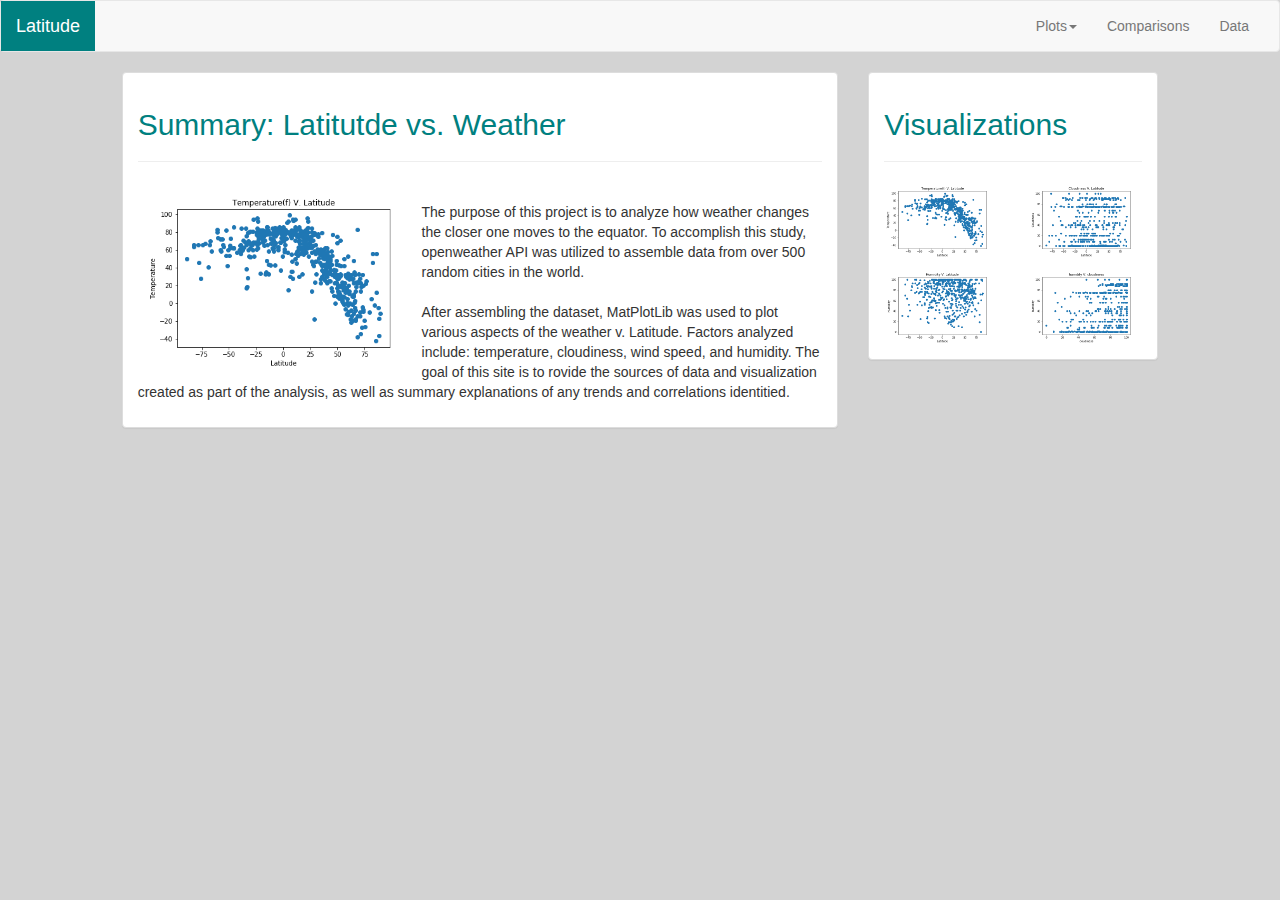
<file: index.html>
<!DOCTYPE html>
<html lang="en">
<head>
  <meta charset="UTF-8">
    <title> Open Weather API - Dashboard</title>
    <link rel="stylesheet" href="https://maxcdn.bootstrapcdn.com/bootstrap/3.3.6/css/bootstrap.min.css">
    <link rel="stylesheet" type="text/css" href="weatherpy.css ">
    <script src="https://code.jquery.com/jquery-3.3.1.slim.min.js" integrity="sha384-q8i/X+965DzO0rT7abK41JStQIAqVgRVzpbzo5smXKp4YfRvH+8abtTE1Pi6jizo" crossorigin="anonymous"></script>
    <script src="https://cdnjs.cloudflare.com/ajax/libs/popper.js/1.14.3/umd/popper.min.js" integrity="sha384-ZMP7rVo3mIykV+2+9J3UJ46jBk0WLaUAdn689aCwoqbBJiSnjAK/l8WvCWPIPm49" crossorigin="anonymous"></script>
    <script src="https://stackpath.bootstrapcdn.com/bootstrap/4.1.1/js/bootstrap.min.js" integrity="sha384-smHYKdLADwkXOn1EmN1qk/HfnUcbVRZyYmZ4qpPea6sjB/pTJ0euyQp0Mk8ck+5T" crossorigin="anonymous"></script>
</head>
<body class="background">
  <nav class="navbar navbar-default">
    <div class="container-fluid">
      <div class="navbar-header">
        <a class="navbar-brand" href="index.html" style="color:white; background-color:teal;">
          <span>Latitude</span>
        </a>
      </div>
      <div class = "collapse navbar-collapse" id="bs-example-navbar-collapse-1">
        <ul class="nav navbar-nav navbar-right">
          <li class="dropdown">
            <a href="#" class="dropdown-toggle" data-toggle="dropdown" role="button" aria-haspopup="true" aria-expanded="false">Plots<span class="caret"></span>
              <ul class="dropdown-menu">
                <li><a href="temperature.html">Temperature</a></li>
                <li><a href="humidity.html">Humidity</a></li>
                <li><a href="cloud.html">Cloud Cover</a></li>
                <li><a href="wind.html">Wind Speed</a></li>
              </ul>
          </li>
          <li><a href="Comparisons.html">Comparisons</a></li>
          <li><a href="data.html">Data</a></li>
        </ul>
      </div>
    </div>
  </nav>
    <div class="container-fluid">
      <div class="row">
        <div class="col-md-1"> </div>
        <div class ="col-md-7">
          <div class="panel panel-default">
            <div class="panel-body">
              <h2 id="summary"> Summary: Latitutde vs. Weather</h2>
              <hr>
              <img class="img-responsive" src="Temp_v_Latitude.png" style="width:40%; float:left; margin:5px;" alt="Temp V. Latitude">
              <p>
                <br>
                The purpose of this project is to analyze how weather changes the closer one moves to the equator. To accomplish this study,
                openweather API was utilized to assemble data from over 500 random cities in the world.
                <br>
                <br>
                After assembling the dataset, MatPlotLib was used to plot various aspects of the weather v. Latitude. Factors analyzed include:
                temperature, cloudiness, wind speed, and humidity. The goal of this site is to rovide the sources of data and visualization created
                as part of the analysis, as well as summary explanations of any trends and correlations identitied.
              </p>
            </div>
          </div>
      </div>
    <div class="col-md-3">
      <div class="panel panel-default">
        <div class="panel-body">
          <h2 id="vizes">Visualizations</h2>
          <hr>
          <div class="row" style="padding-bottom:10px">
            <div class="col-lg-6 col-md-6 col-sm-6 col-xs-6"><a href="temperature.html"><img class="img img-responsive" src="Temp_v_Latitude.png";style="width:100%" alt="Temp V. Latitude"> </div>
            <div class="col-lg-6 col-md-6 col-sm-6 col-xs-6"><a href="cloud.html"><img class="img img-responsive" src="Cloudiness_v_Latitude.png";style="width:100%" alt="Temp V. Latitude"> </div>
            </div>
          <div class=row>
            <div class="col-lg-6 col-md-6 col-sm-6 col-xs-6"><a href="humidity.html"><img class="img img-responsive" src="Humidity_v_Latitude.png";style="width:100%" alt="Temp V. Latitude"> </div>
            <div class="col-lg-6 col-md-6 col-sm-6 col-xs-6"><a href="wind.html"><img class="img img-responsive" src="Wind_v_Latitude.png";style="width:100%" alt="Temp V. Latitude"> </div>
        </div>
      </div>
    </div>
  </body>
</html>
</file>
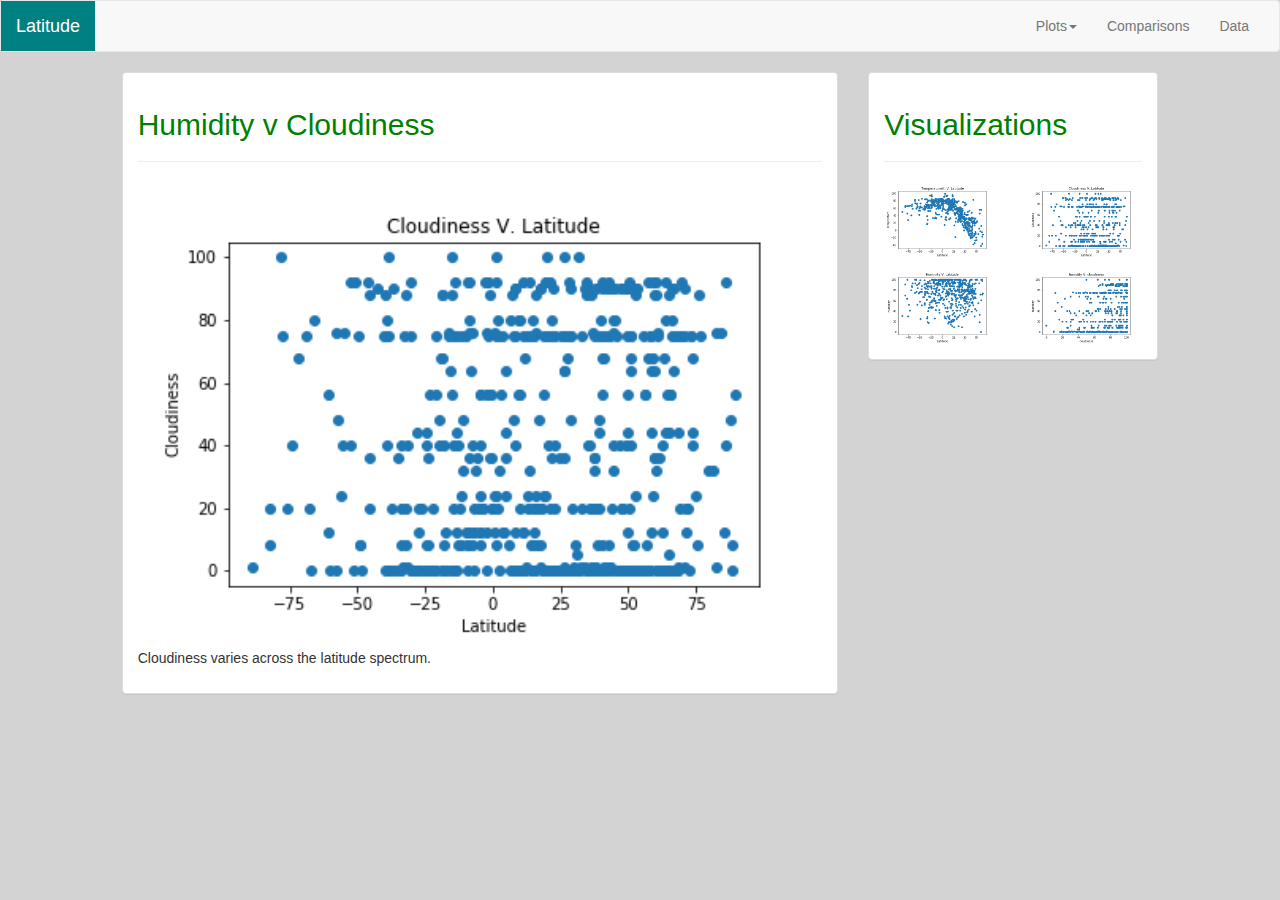
<file: cloud.html>
<!DOCTYPE html>
<html lang="en">
<head>
  <meta charset="UTF-8">
    <title> Open Weather API - Dashboard</title>
    <link rel="stylesheet" href="https://maxcdn.bootstrapcdn.com/bootstrap/3.3.6/css/bootstrap.min.css">
    <link rel="stylesheet" type="text/css" href="weatherpy.css ">
    <script src="https://code.jquery.com/jquery-3.3.1.slim.min.js" integrity="sha384-q8i/X+965DzO0rT7abK41JStQIAqVgRVzpbzo5smXKp4YfRvH+8abtTE1Pi6jizo" crossorigin="anonymous"></script>
    <script src="https://cdnjs.cloudflare.com/ajax/libs/popper.js/1.14.3/umd/popper.min.js" integrity="sha384-ZMP7rVo3mIykV+2+9J3UJ46jBk0WLaUAdn689aCwoqbBJiSnjAK/l8WvCWPIPm49" crossorigin="anonymous"></script>
    <script src="https://stackpath.bootstrapcdn.com/bootstrap/4.1.1/js/bootstrap.min.js" integrity="sha384-smHYKdLADwkXOn1EmN1qk/HfnUcbVRZyYmZ4qpPea6sjB/pTJ0euyQp0Mk8ck+5T" crossorigin="anonymous"></script>
</head>
<body class="background">
  <nav class="navbar navbar-default">
    <div class="container-fluid">
      <div class="navbar-header">
        <a class="navbar-brand" href="index.html" style="color:white; background-color:teal;">
          <span>Latitude</span>
        </a>
      </div>
      <div class = "collapse navbar-collapse" id="bs-example-navbar-collapse-1">
        <ul class="nav navbar-nav navbar-right">
          <li class="dropdown">
            <a href="#" class="dropdown-toggle" data-toggle="dropdown" role="button" aria-haspopup="true" aria-expanded="false">Plots<span class="caret"></span>
              <ul class="dropdown-menu">
                <li><a href="temperature.html">Temperature</a></li>
                <li><a href="humidity.html">Humidity</a></li>
                <li><a href="cloud.html">Cloud Cover</a></li>
                <li><a href="wind.html">Wind Speed</a></li>
              </ul>
          </li>
          <li><a href="Comparisons.html">Comparisons</a></li>
          <li><a href="data.html">Data</a></li>
        </ul>
      </div>
    </div>
  </nav>
    <div class="container-fluid">
      <div class="row">
        <div class="col-md-1"> </div>
        <div class ="col-md-7">
          <div class="panel panel-default">
            <div class="panel-body">
              <h2 id="cloud"> Humidity v Cloudiness</h2>
              <hr>
              <img class="img-responsive" src="Cloudiness_v_Latitude.png" style="width:100%; float:left; margin:5px;" alt="Temp V. Latitude">
              <p>
                <br>
                Cloudiness varies across the latitude spectrum.
                <br>
                </p>
            </div>
          </div>
      </div>
    <div class="col-md-3">
      <div class="panel panel-default">
        <div class="panel-body">
          <h2 id="cloud">Visualizations</h2>
          <hr>
          <div class="row" style="padding-bottom:10px">
            <div class="col-lg-6 col-md-6 col-sm-6 col-xs-6"><a href="temperature.html"><img class="img img-responsive" src="Temp_v_Latitude.png";style="width:100%" alt="Temp V. Latitude"> </div>
            <div class="col-lg-6 col-md-6 col-sm-6 col-xs-6"><a href="cloud.html"><img class="img img-responsive" src="Cloudiness_v_Latitude.png";style="width:100%" alt="Temp V. Latitude"> </div>
            </div>
          <div class=row>
            <div class="col-lg-6 col-md-6 col-sm-6 col-xs-6"><a href="humidity.html"><img class="img img-responsive" src="Humidity_v_Latitude.png";style="width:100%" alt="Temp V. Latitude"> </div>
            <div class="col-lg-6 col-md-6 col-sm-6 col-xs-6"><a href="wind.html"><img class="img img-responsive" src="Wind_v_Latitude.png";style="width:100%" alt="Temp V. Latitude"> </div>
        </div>
      </div>
    </div>
  </body>
</html>
</file>
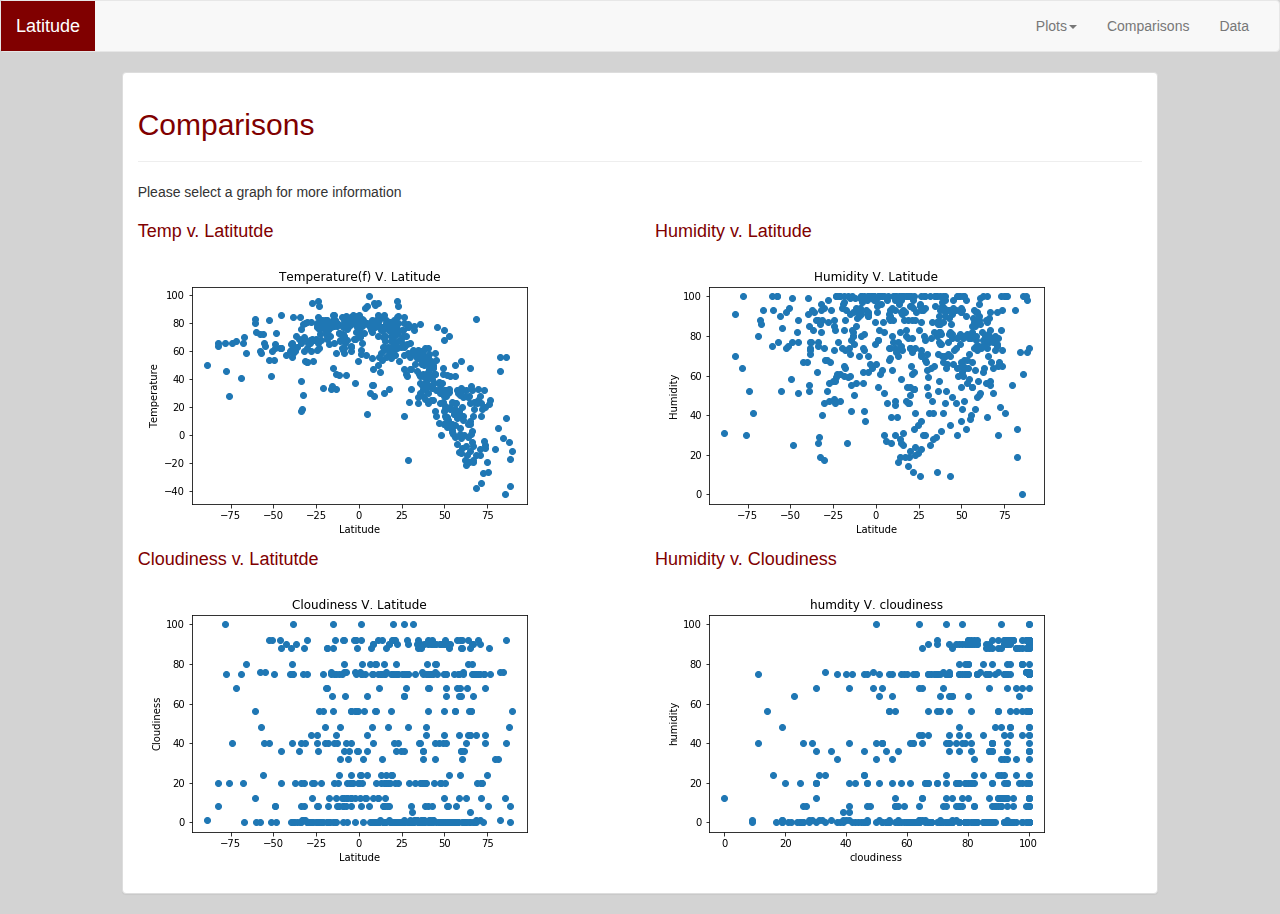
<file: Comparisons.html>
<!DOCTYPE html>
<html lang="en">
<head>
  <meta charset="UTF-8">
    <title> Open Weather API - Dashboard</title>
    <link rel="stylesheet" href="https://maxcdn.bootstrapcdn.com/bootstrap/3.3.6/css/bootstrap.min.css">
    <link rel="stylesheet" type="text/css" href="weatherpy.css ">
    <script src="https://code.jquery.com/jquery-3.3.1.slim.min.js" integrity="sha384-q8i/X+965DzO0rT7abK41JStQIAqVgRVzpbzo5smXKp4YfRvH+8abtTE1Pi6jizo" crossorigin="anonymous"></script>
    <script src="https://cdnjs.cloudflare.com/ajax/libs/popper.js/1.14.3/umd/popper.min.js" integrity="sha384-ZMP7rVo3mIykV+2+9J3UJ46jBk0WLaUAdn689aCwoqbBJiSnjAK/l8WvCWPIPm49" crossorigin="anonymous"></script>
    <script src="https://stackpath.bootstrapcdn.com/bootstrap/4.1.1/js/bootstrap.min.js" integrity="sha384-smHYKdLADwkXOn1EmN1qk/HfnUcbVRZyYmZ4qpPea6sjB/pTJ0euyQp0Mk8ck+5T" crossorigin="anonymous"></script>
</head>
<!--comment!-->
<body class="background">
  <nav class="navbar navbar-default">
    <div class="container-fluid">
      <div class="navbar-header">
        <a class="navbar-brand" href="index.html" style="color:white; background-color:maroon;">
          <span>Latitude</span>
        </a>
      </div>
      <div class = "collapse navbar-collapse" id="bs-example-navbar-collapse-1">
        <ul class="nav navbar-nav navbar-right">
          <li class="dropdown">
            <a href="#" class="dropdown-toggle" data-toggle="dropdown" role="button" aria-haspopup="true" aria-expanded="false">Plots<span class="caret"></span>
              <ul class="dropdown-menu">
                <li><a href="temperature.html">Temperature</a></li>
                <li><a href="humidity.html">Humidity</a></li>
                <li><a href="cloud.html">Cloud Cover</a></li>
                <li><a href="wind.html">Wind Speed</a></li>
              </ul>
          </li>
          <li><a href="Comparisons.html">Comparisons</a></li>
          <li><a href="data.html">Data</a></li>
        </ul>
      </div>
    </div>
  </nav>
    <div class="container-fluid">
      <div class="row">
        <div class="col-md-1"></div>
        <div class="col-md-10">
          <div class="panel panel-default">
            <div class="panel-body">
              <h2 id=compare>Comparisons</h2>
              <hr>
              <p> Please select a graph for more information</p>
              <div class =  "row" style="padding-bottom:10px">
                <div class=col-lg-6 col-md-6 col-sm-6 col-xs-6>
                  <h4 id=compare>Temp v. Latitutde</h4>
                  <a href="temperature.html"><img class="img img-responsive" src="Temp_v_Latitude.png";style="width:100%" alt="Temp V. Latitude">
                </div>
                <div class=col-lg-6 col-md-6 col-sm-6 col-xs-6>
                  <h4 id=compare> Humidity v. Latitude</h4>
                  <a href="humidity.html"><img class="img img-responsive" src="Humidity_v_Latitude.png";style="width:100%" alt="Temp V. Latitude">
                </div>
                <div class=col-lg-6 col-md-6 col-sm-6 col-xs-6>
                  <h4 id=compare>Cloudiness v. Latitutde</h4>
                  <a href="cloud.html"><img class="img img-responsive" src="Cloudiness_v_Latitude.png";style="width:100%" alt="Temp V. Latitude">
                </div>
                <div class=col-lg-6 col-md-6 col-sm-6 col-xs-6>
                  <h4 id=compare>Humidity v. Cloudiness</h4>
                  <a href="wind.html"><img class="img img-responsive" src="Wind_v_Latitude.png";style="width:100%" alt="Temp V. Latitude">
                </div>
              </div>
            </div>
          </div>
        </body>
</html>
</file>
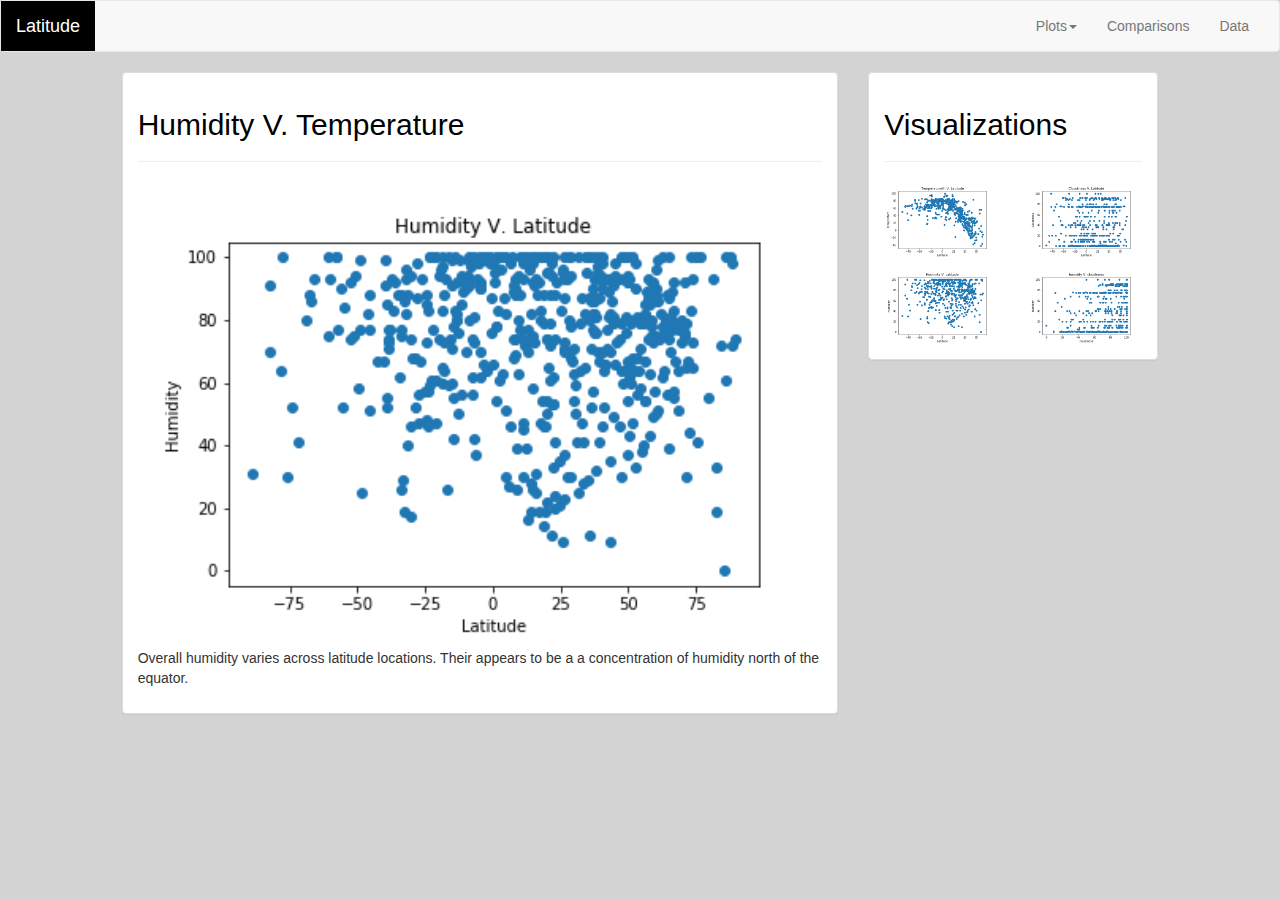
<file: humidity.html>
<!DOCTYPE html>
<html lang="en">
<head>
  <meta charset="UTF-8">
    <title> Open Weather API - Dashboard</title>
    <link rel="stylesheet" href="https://maxcdn.bootstrapcdn.com/bootstrap/3.3.6/css/bootstrap.min.css">
    <link rel="stylesheet" type="text/css" href="weatherpy.css ">
    <script src="https://code.jquery.com/jquery-3.3.1.slim.min.js" integrity="sha384-q8i/X+965DzO0rT7abK41JStQIAqVgRVzpbzo5smXKp4YfRvH+8abtTE1Pi6jizo" crossorigin="anonymous"></script>
    <script src="https://cdnjs.cloudflare.com/ajax/libs/popper.js/1.14.3/umd/popper.min.js" integrity="sha384-ZMP7rVo3mIykV+2+9J3UJ46jBk0WLaUAdn689aCwoqbBJiSnjAK/l8WvCWPIPm49" crossorigin="anonymous"></script>
    <script src="https://stackpath.bootstrapcdn.com/bootstrap/4.1.1/js/bootstrap.min.js" integrity="sha384-smHYKdLADwkXOn1EmN1qk/HfnUcbVRZyYmZ4qpPea6sjB/pTJ0euyQp0Mk8ck+5T" crossorigin="anonymous"></script>
</head>
<body class="background">
  <nav class="navbar navbar-default">
    <div class="container-fluid">
      <div class="navbar-header">
        <a class="navbar-brand" href="index.html" style="color:white; background-color:black;">
          <span>Latitude</span>
        </a>
      </div>
      <div class = "collapse navbar-collapse" id="bs-example-navbar-collapse-1">
        <ul class="nav navbar-nav navbar-right">
          <li class="dropdown">
            <a href="#" class="dropdown-toggle" data-toggle="dropdown" role="button" aria-haspopup="true" aria-expanded="false">Plots<span class="caret"></span>
              <ul class="dropdown-menu">
                <li><a href="temperature.html">Temperature</a></li>
                <li><a href="humidity.html">Humidity</a></li>
                <li><a href="cloud.html">Cloud Cover</a></li>
                <li><a href="wind.html">Wind Speed</a></li>
              </ul>
          </li>
          <li><a href="Comparisons.html">Comparisons</a></li>
          <li><a href="data.html">Data</a></li>
        </ul>
      </div>
    </div>
  </nav>
    <div class="container-fluid">
      <div class="row">
        <div class="col-md-1"> </div>
        <div class ="col-md-7">
          <div class="panel panel-default">
            <div class="panel-body">
              <h2 id="humid"> Humidity V. Temperature</h2>
              <hr>
              <img class="img-responsive" src="Humidity_v_Latitude.png" style="width:100%; float:left; margin:5px;" alt="Temp V. Latitude">
              <p>
                <br>
                Overall humidity varies across latitude locations. Their appears to be a a concentration of humidity north of the equator.
              </p>
            </div>
          </div>
      </div>
    <div class="col-md-3">
      <div class="panel panel-default">
        <div class="panel-body">
          <h2 id="humid">Visualizations</h2>
          <hr>
          <div class="row" style="padding-bottom:10px">
            <div class="col-lg-6 col-md-6 col-sm-6 col-xs-6"><a href="temperature.html"><img class="img img-responsive" src="Temp_v_Latitude.png";style="width:100%" alt="Temp V. Latitude"> </div>
            <div class="col-lg-6 col-md-6 col-sm-6 col-xs-6"><a href="cloud.html"><img class="img img-responsive" src="Cloudiness_v_Latitude.png";style="width:100%" alt="Temp V. Latitude"> </div>
            </div>
          <div class=row>
            <div class="col-lg-6 col-md-6 col-sm-6 col-xs-6"><a href="humidity.html"><img class="img img-responsive" src="Humidity_v_Latitude.png";style="width:100%" alt="Temp V. Latitude"> </div>
            <div class="col-lg-6 col-md-6 col-sm-6 col-xs-6"><a href="wind.html"><img class="img img-responsive" src="Wind_v_Latitude.png";style="width:100%" alt="Temp V. Latitude"> </div>
        </div>
      </div>
    </div>
  </body>
</html>
</file>
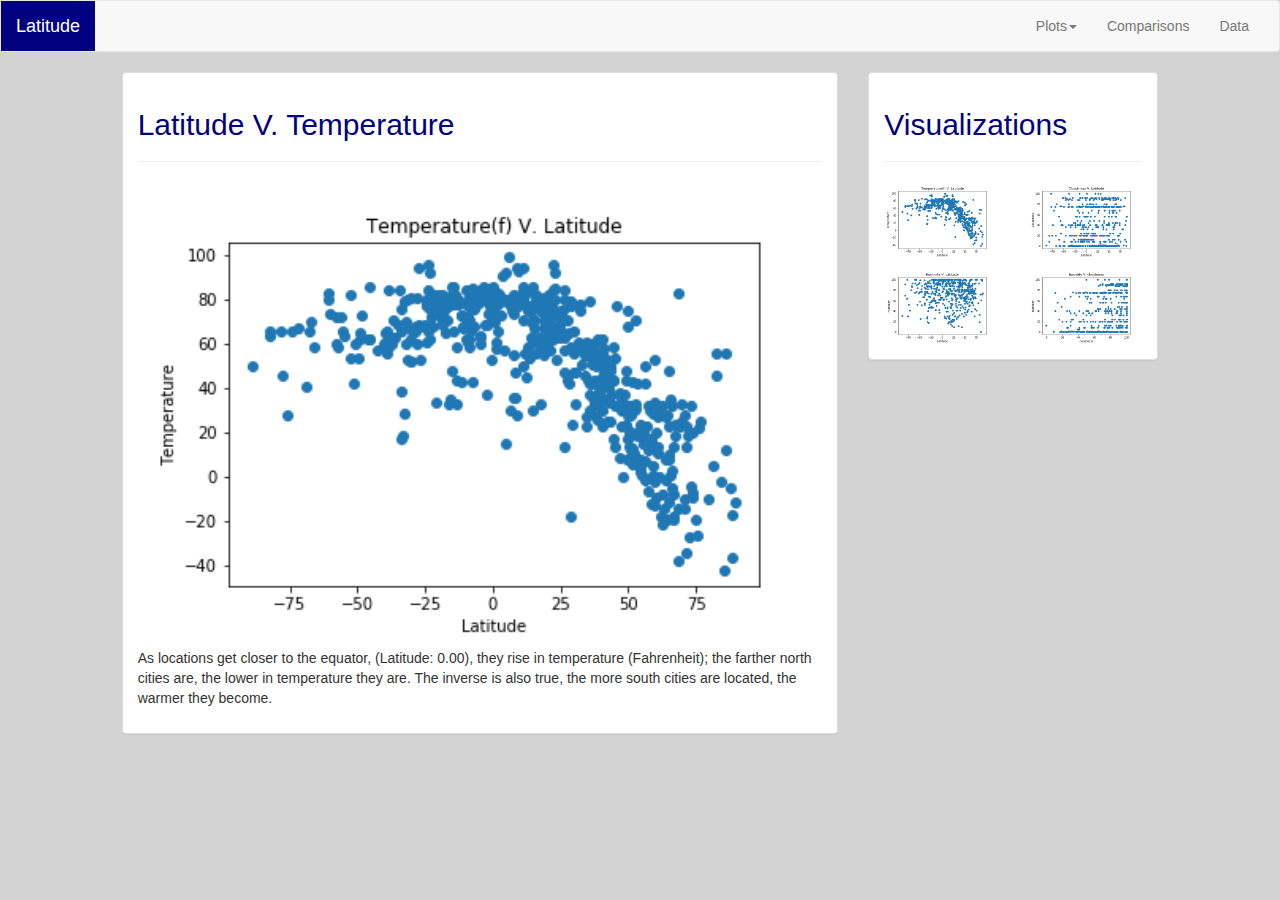
<file: temperature.html>
<!DOCTYPE html>
<html lang="en">
<head>
  <meta charset="UTF-8">
    <title> Open Weather API - Dashboard</title>
    <link rel="stylesheet" href="https://maxcdn.bootstrapcdn.com/bootstrap/3.3.6/css/bootstrap.min.css">
    <link rel="stylesheet" type="text/css" href="weatherpy.css ">
    <script src="https://code.jquery.com/jquery-3.3.1.slim.min.js" integrity="sha384-q8i/X+965DzO0rT7abK41JStQIAqVgRVzpbzo5smXKp4YfRvH+8abtTE1Pi6jizo" crossorigin="anonymous"></script>
    <script src="https://cdnjs.cloudflare.com/ajax/libs/popper.js/1.14.3/umd/popper.min.js" integrity="sha384-ZMP7rVo3mIykV+2+9J3UJ46jBk0WLaUAdn689aCwoqbBJiSnjAK/l8WvCWPIPm49" crossorigin="anonymous"></script>
    <script src="https://stackpath.bootstrapcdn.com/bootstrap/4.1.1/js/bootstrap.min.js" integrity="sha384-smHYKdLADwkXOn1EmN1qk/HfnUcbVRZyYmZ4qpPea6sjB/pTJ0euyQp0Mk8ck+5T" crossorigin="anonymous"></script>
</head>
<body class="background">
  <nav class="navbar navbar-default">
    <div class="container-fluid">
      <div class="navbar-header">
        <a class="navbar-brand" href="index.html" style="color:white; background-color:navy;">
          <span>Latitude</span>
        </a>
      </div>
      <div class = "collapse navbar-collapse" id="bs-example-navbar-collapse-1">
        <ul class="nav navbar-nav navbar-right">
          <li class="dropdown">
            <a href="#" class="dropdown-toggle" data-toggle="dropdown" role="button" aria-haspopup="true" aria-expanded="false">Plots<span class="caret"></span>
              <ul class="dropdown-menu">
                <li><a href="temperature.html">Temperature</a></li>
                <li><a href="humidity.html">Humidity</a></li>
                <li><a href="cloud.html">Cloud Cover</a></li>
                <li><a href="wind.html">Wind Speed</a></li>
              </ul>
          </li>
          <li><a href="Comparisons.html">Comparisons</a></li>
          <li><a href="data.html">Data</a></li>
        </ul>
      </div>
    </div>
  </nav>
    <div class="container-fluid">
      <div class="row">
        <div class="col-md-1"> </div>
        <div class ="col-md-7">
          <div class="panel panel-default">
            <div class="panel-body">
              <h2 id="temp"> Latitude V. Temperature</h2>
              <hr>
              <img class="img-responsive" src="Temp_v_Latitude.png" style="width:100%; float:left; margin:5px;" alt="Temp V. Latitude">
              <p>
                <br>
                As locations get closer to the equator, (Latitude: 0.00), they rise in temperature (Fahrenheit); the farther north cities are, the lower in temperature they are. The inverse is also true, the more south cities are located, the warmer they become.
              </p>
            </div>
          </div>
      </div>
    <div class="col-md-3">
      <div class="panel panel-default">
        <div class="panel-body">
          <h2 id="temp">Visualizations</h2>
          <hr>
          <div class="row" style="padding-bottom:10px">
            <div class="col-lg-6 col-md-6 col-sm-6 col-xs-6"><a href="temperature.html"><img class="img img-responsive" src="Temp_v_Latitude.png";style="width:100%" alt="Temp V. Latitude"> </div>
            <div class="col-lg-6 col-md-6 col-sm-6 col-xs-6"><a href="cloud.html"><img class="img img-responsive" src="Cloudiness_v_Latitude.png";style="width:100%" alt="Temp V. Latitude"> </div>
            </div>
          <div class=row>
            <div class="col-lg-6 col-md-6 col-sm-6 col-xs-6"><a href="humidity.html"><img class="img img-responsive" src="Humidity_v_Latitude.png";style="width:100%" alt="Temp V. Latitude"> </div>
            <div class="col-lg-6 col-md-6 col-sm-6 col-xs-6"><a href="wind.html"><img class="img img-responsive" src="Wind_v_Latitude.png";style="width:100%" alt="Temp V. Latitude"> </div>
        </div>
      </div>
    </div>
  </body>
</html>
</file>
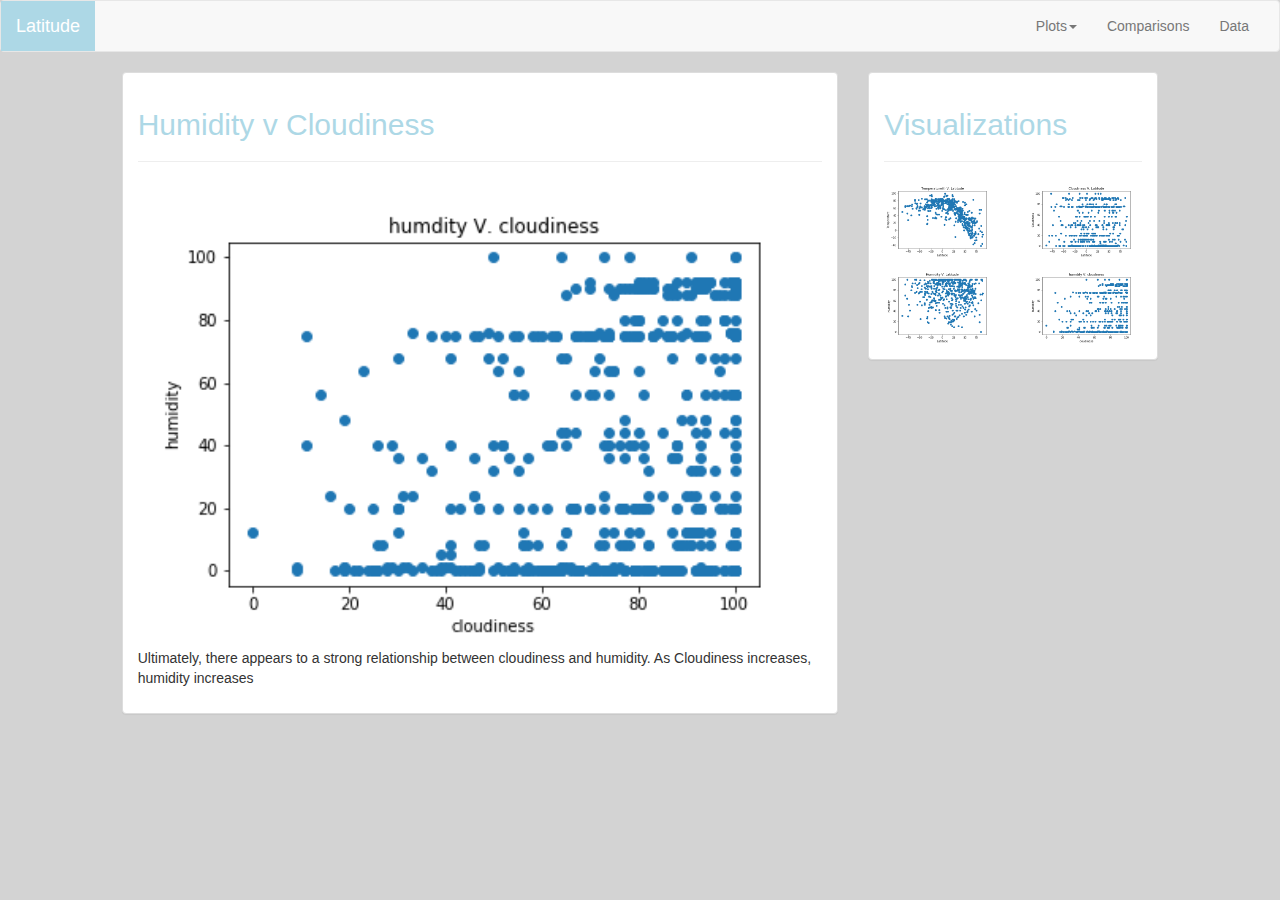
<file: wind.html>
<!DOCTYPE html>
<html lang="en">
<head>
  <meta charset="UTF-8">
    <title> Open Weather API - Dashboard</title>
    <link rel="stylesheet" href="https://maxcdn.bootstrapcdn.com/bootstrap/3.3.6/css/bootstrap.min.css">
    <link rel="stylesheet" type="text/css" href="weatherpy.css ">
    <script src="https://code.jquery.com/jquery-3.3.1.slim.min.js" integrity="sha384-q8i/X+965DzO0rT7abK41JStQIAqVgRVzpbzo5smXKp4YfRvH+8abtTE1Pi6jizo" crossorigin="anonymous"></script>
    <script src="https://cdnjs.cloudflare.com/ajax/libs/popper.js/1.14.3/umd/popper.min.js" integrity="sha384-ZMP7rVo3mIykV+2+9J3UJ46jBk0WLaUAdn689aCwoqbBJiSnjAK/l8WvCWPIPm49" crossorigin="anonymous"></script>
    <script src="https://stackpath.bootstrapcdn.com/bootstrap/4.1.1/js/bootstrap.min.js" integrity="sha384-smHYKdLADwkXOn1EmN1qk/HfnUcbVRZyYmZ4qpPea6sjB/pTJ0euyQp0Mk8ck+5T" crossorigin="anonymous"></script>
</head>
<body class="background">
  <nav class="navbar navbar-default">
    <div class="container-fluid">
      <div class="navbar-header">
        <a class="navbar-brand" href="index.html" style="color:white; background-color:lightblue;">
          <span>Latitude</span>
        </a>
      </div>
      <div class = "collapse navbar-collapse" id="bs-example-navbar-collapse-1">
        <ul class="nav navbar-nav navbar-right">
          <li class="dropdown">
            <a href="#" class="dropdown-toggle" data-toggle="dropdown" role="button" aria-haspopup="true" aria-expanded="false">Plots<span class="caret"></span>
              <ul class="dropdown-menu">
                <li><a href="temperature.html">Temperature</a></li>
                <li><a href="humidity.html">Humidity</a></li>
                <li><a href="cloud.html">Cloud Cover</a></li>
                <li><a href="wind.html">Wind Speed</a></li>
              </ul>
          </li>
          <li><a href="Comparisons.html">Comparisons</a></li>
          <li><a href="data.html">Data</a></li>
        </ul>
      </div>
    </div>
  </nav>
    <div class="container-fluid">
      <div class="row">
        <div class="col-md-1"> </div>
        <div class ="col-md-7">
          <div class="panel panel-default">
            <div class="panel-body">
              <h2 id="wind"> Humidity v Cloudiness</h2>
              <hr>
              <img class="img-responsive" src="Wind_v_Latitude.png" style="width:100%; float:left; margin:5px;" alt="Temp V. Latitude">
              <p>
                <br>
                Ultimately, there appears to a strong relationship between cloudiness and humidity. As Cloudiness increases, humidity increases
                <br>
                </p>
            </div>
          </div>
      </div>
    <div class="col-md-3">
      <div class="panel panel-default">
        <div class="panel-body">
          <h2 id="wind">Visualizations</h2>
          <hr>
          <div class="row" style="padding-bottom:10px">
            <div class="col-lg-6 col-md-6 col-sm-6 col-xs-6"><a href="temperature.html"><img class="img img-responsive" src="Temp_v_Latitude.png";style="width:100%" alt="Temp V. Latitude"> </div>
            <div class="col-lg-6 col-md-6 col-sm-6 col-xs-6"><a href="cloud.html"><img class="img img-responsive" src="Cloudiness_v_Latitude.png";style="width:100%" alt="Temp V. Latitude"> </div>
            </div>
          <div class=row>
            <div class="col-lg-6 col-md-6 col-sm-6 col-xs-6"><a href="humidity.html"><img class="img img-responsive" src="Humidity_v_Latitude.png";style="width:100%" alt="Temp V. Latitude"> </div>
            <div class="col-lg-6 col-md-6 col-sm-6 col-xs-6"><a href="wind.html"><img class="img img-responsive" src="Wind_v_Latitude.png";style="width:100%" alt="Temp V. Latitude"> </div>
        </div>
      </div>
    </div>
  </body>
</html>
</file>
<file: weatherpy.css>
.background{
    background-color:lightgray;
}
#summary{
  color:teal;
}

#vizes{
  color:teal
}
#compare{
  color:maroon;
}

#data{
  color:pink;
}
#temp{
  color:navy
}

#humid{
  color:black
}

#wind{
  color:lightblue;
}

#cloud{
  color:green;
}
</file>
